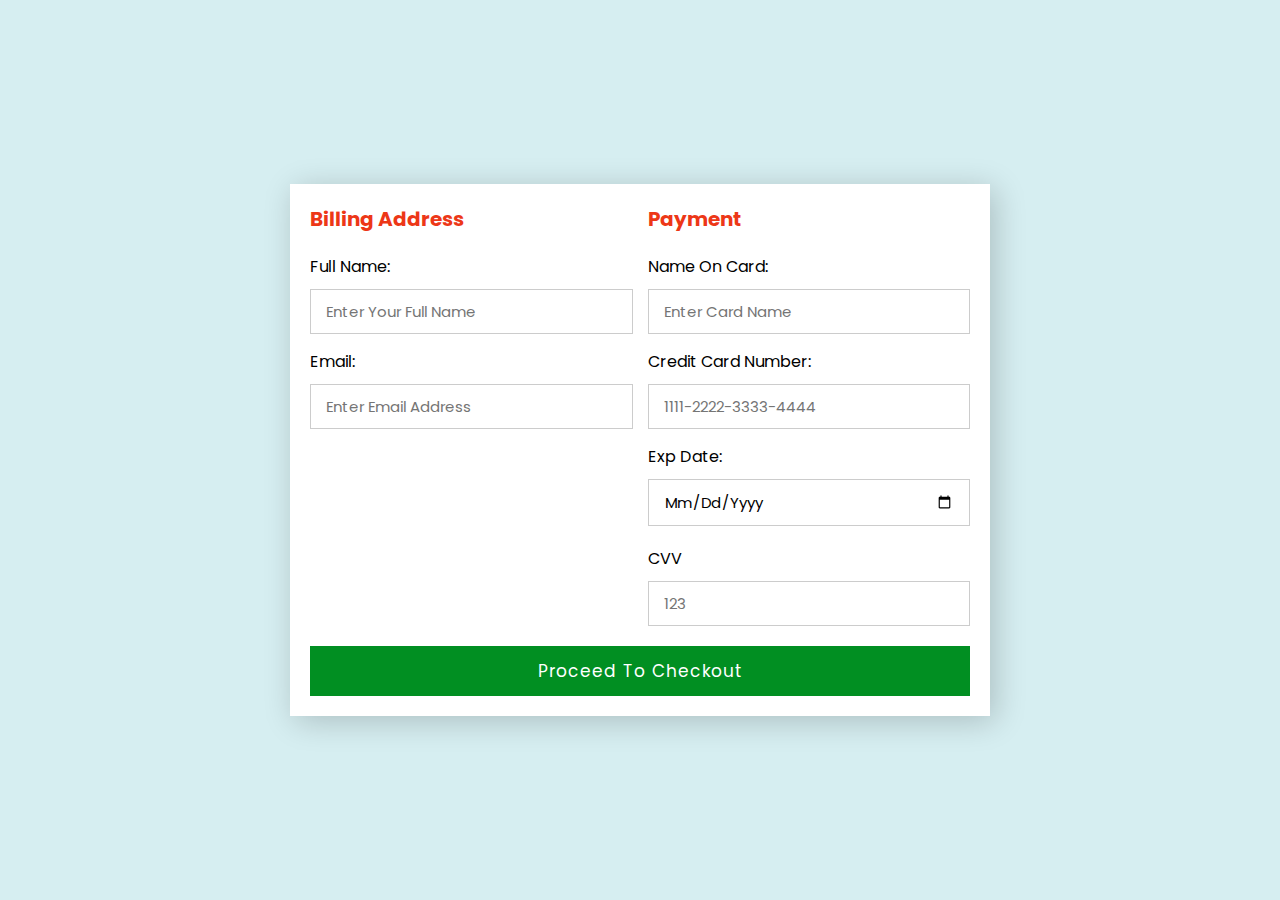
<file: full project/Payment/Home-Payment.html>
<!DOCTYPE html> 
<html lang="en"> 
<head> 
    <meta charset="UTF-8"> 
    <meta name="viewport" content="width=device-width, initial-scale=1.0"> 
    <title>Online Payment-Page</title> 
    <link rel="stylesheet" href="Payment.css"> 
</head> 
<body> 
    <div class="container"> 
        <form action="#"> 
            <div class="row"> 
                <div class="col"> 

                    <h3 class="title"> 
						Billing Address 
					</h3> 


                    <div class="inputBox"> 
                        <label for="name"> 
                            Full Name: 
                        </label> 
                        <input type="text" id="name" placeholder="Enter your full name" required> 
                    </div> 
                    <div class="inputBox"> 
                        <label for="email"> 
                            Email: 
                        </label> 
                        <input type="text" id="email" placeholder="Enter email address" required> 
                    </div> 
                </div> 
                <div class="col"> 

                    <h3 class="title">Payment</h3> 

                    <div class="inputBox"> 
                        <label for="cardName"> 
                            Name On Card: 
                        </label> 
                        <input type="text" id="cardName" placeholder="Enter card name" required> 
                    </div> 
                    <div class="inputBox"> 
                        <label for="cardNum"> 
                            Credit Card Number: 
                        </label> 
                        <input type="text" id="cardNum" placeholder="1111-2222-3333-4444" maxlength="19" required> 
                    </div> 
                    <div class="inputBox"> 
                        <label for="expDate">Exp Date:</label> 
                        <input type="date" id="expDate" required> 
                    </div> 
                    <div class="flex"> 
                        <div class="inputBox"> 
                            <label for="cvv">CVV</label> 
                            <input type="number" id="cvv" placeholder="123" required> 
                        </div> 
                    </div> 
                </div> 
            </div> 
            <input type="submit" value="Proceed to Checkout" class="submit_btn"> 
        </form> 
    </div> 
    <script type="text/javascript" src="index.js"></script> 
</body> 
</html>
</file>
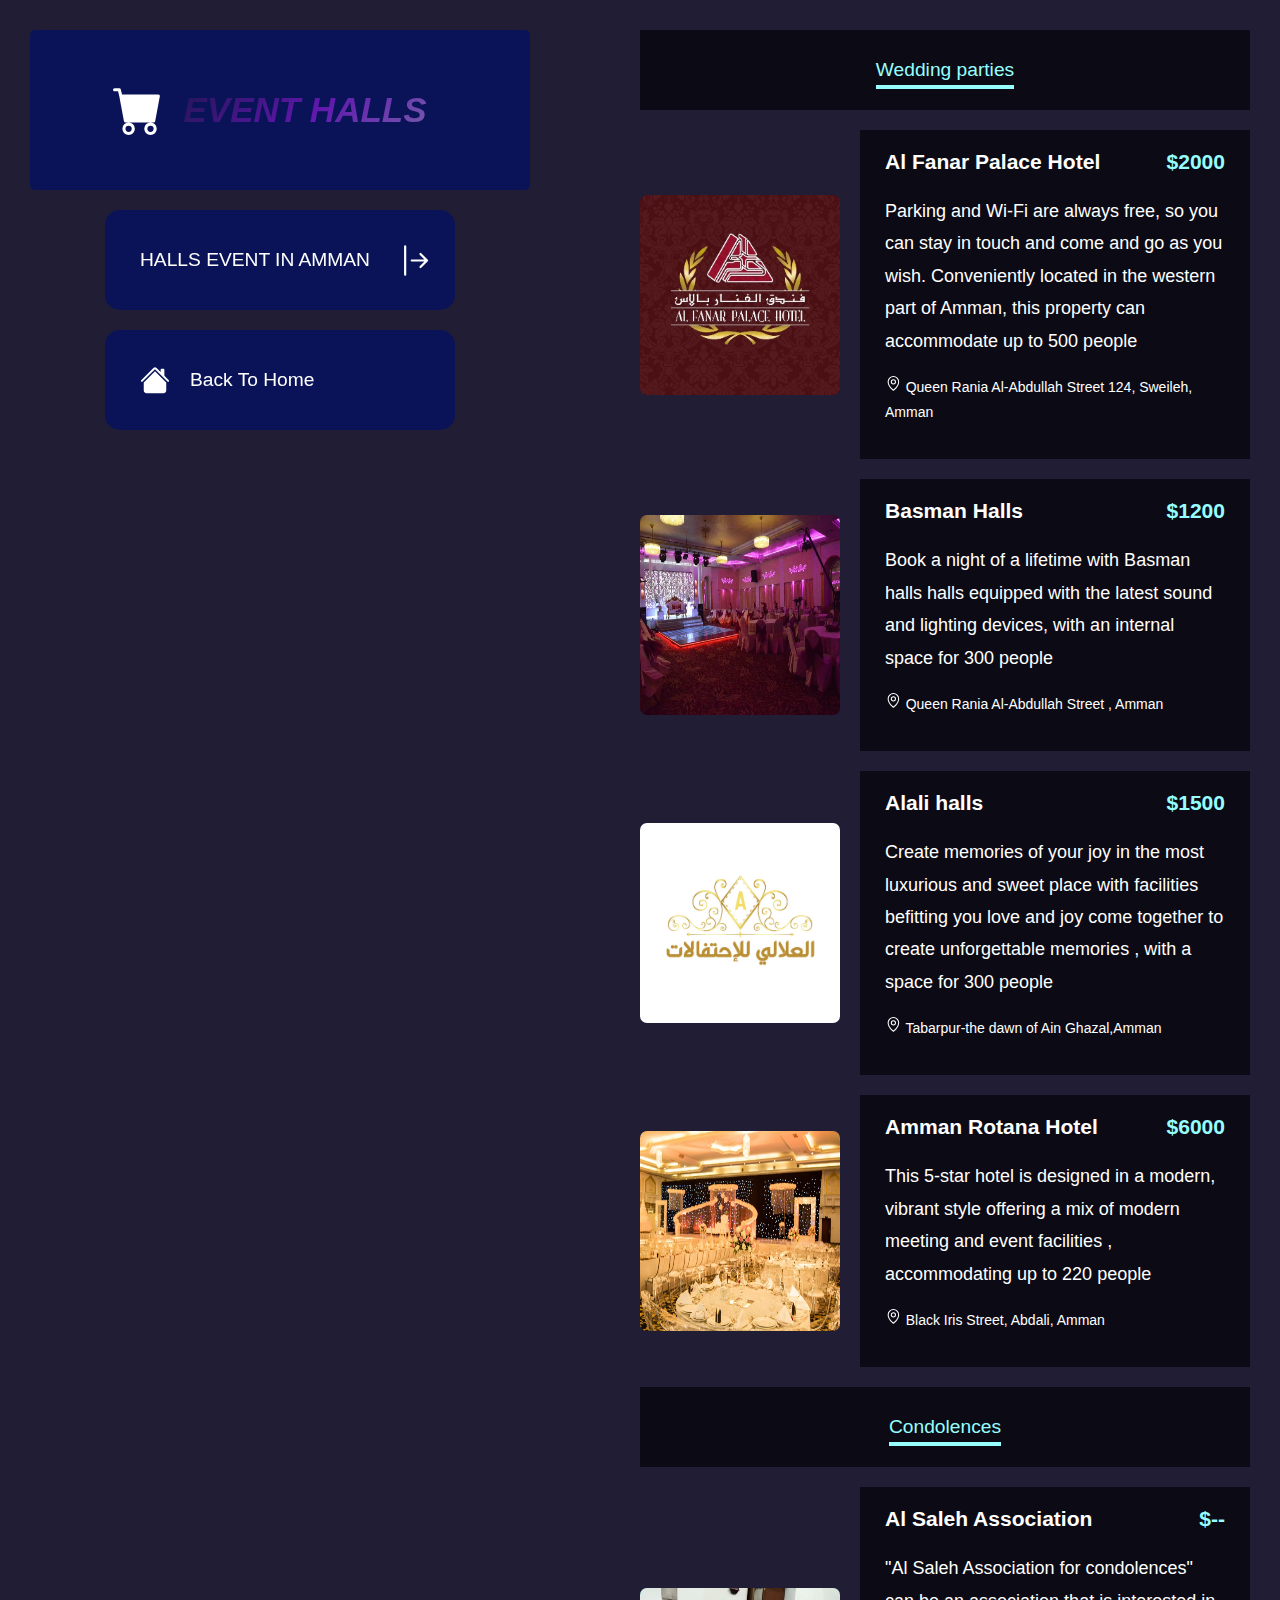
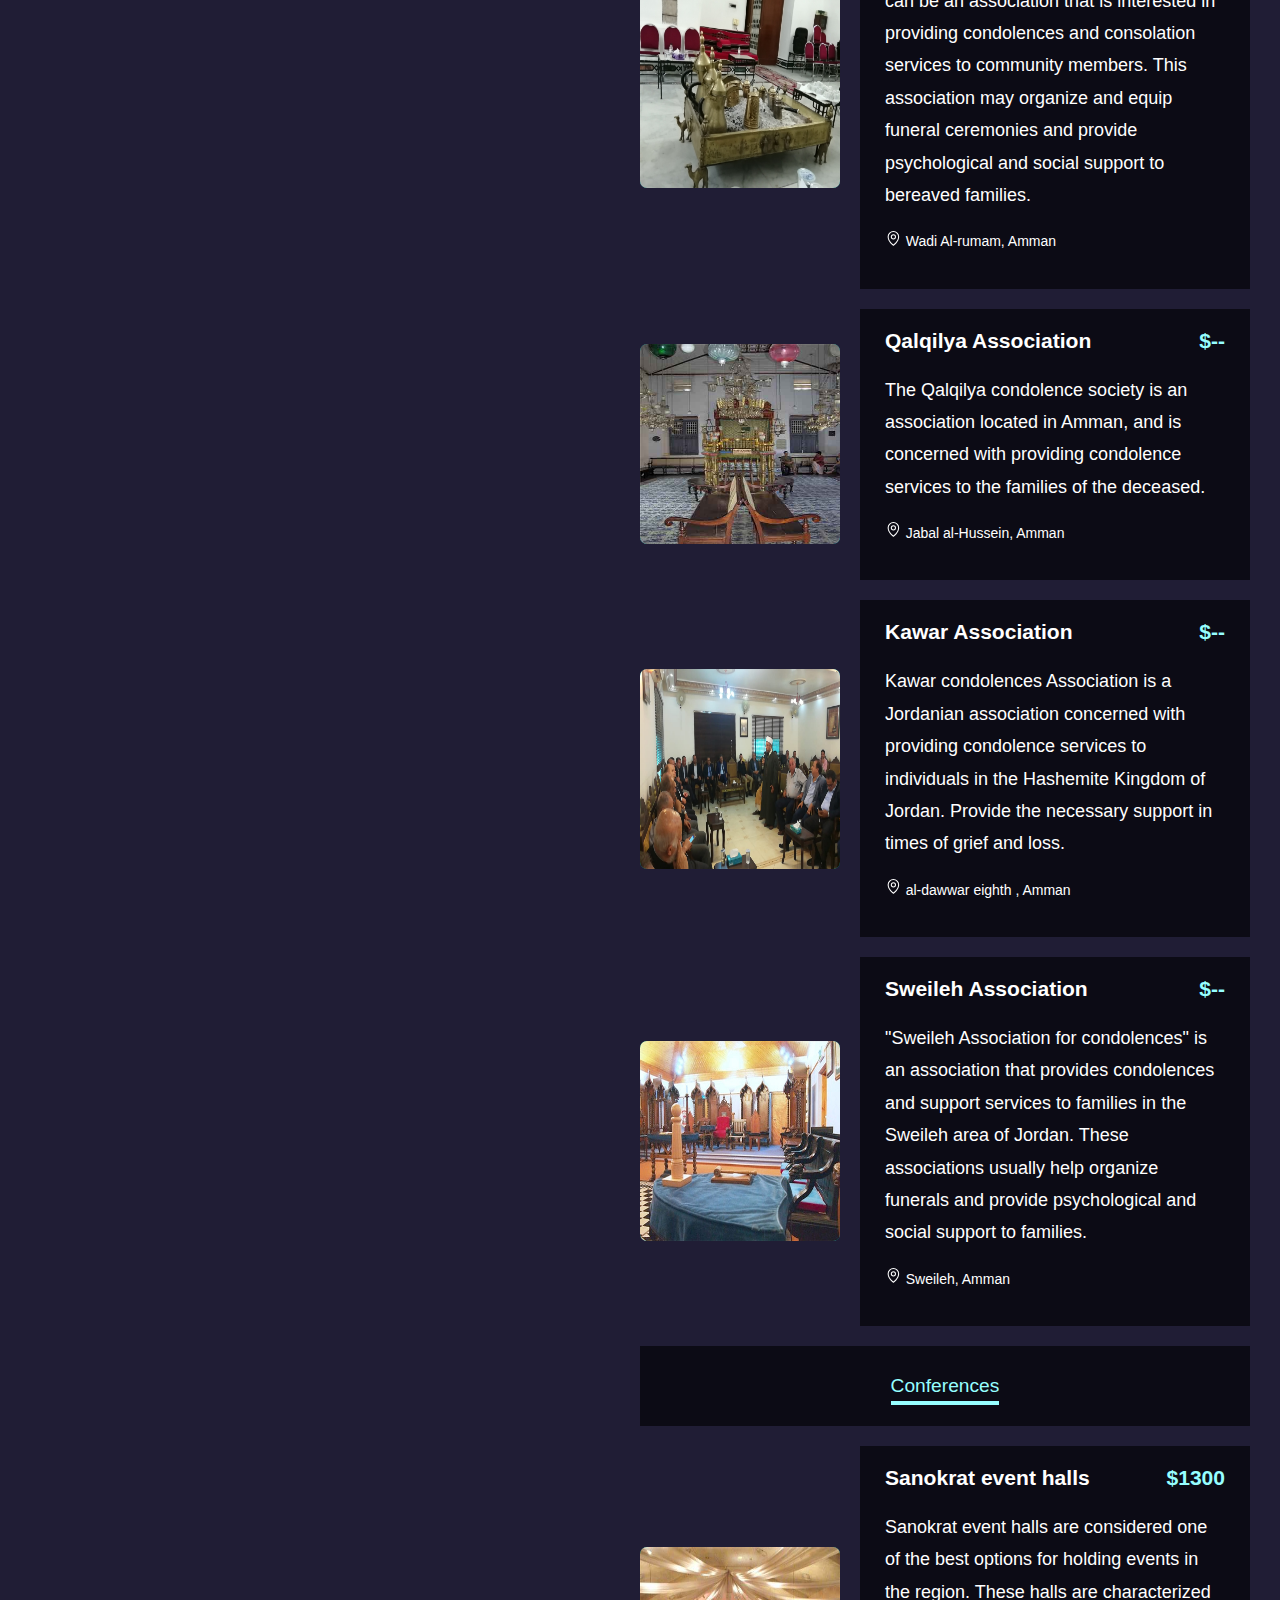
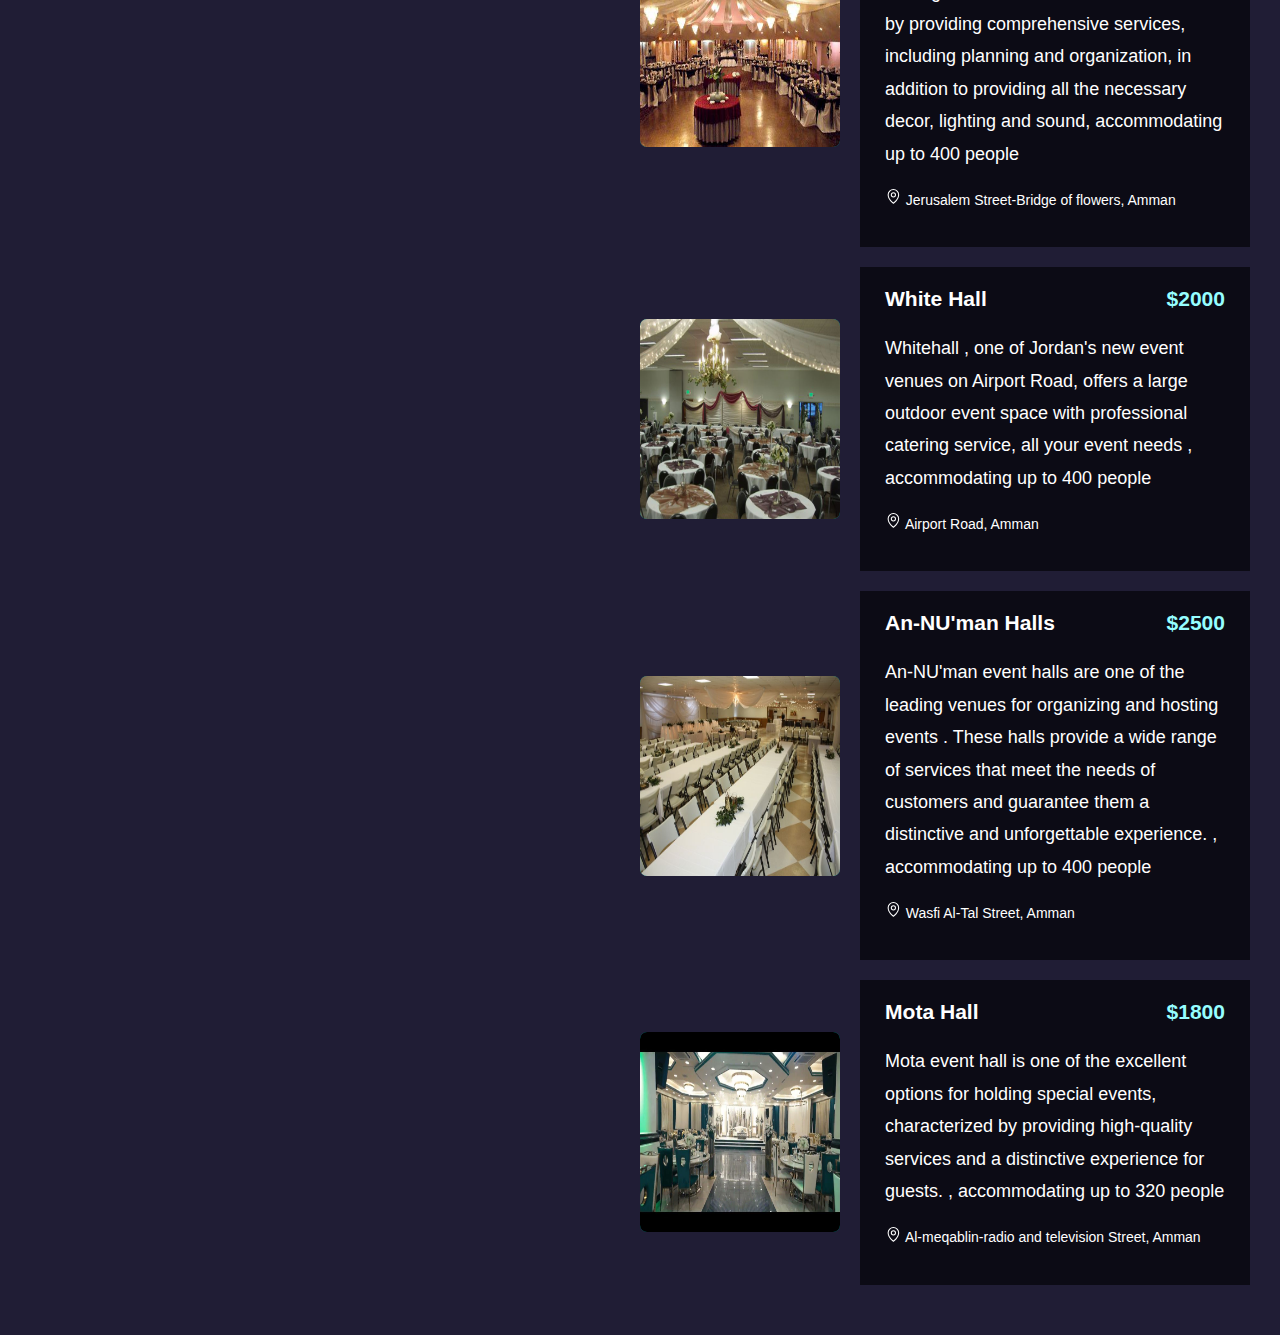
<file: full project/qusay2 booking/hall-home.html>
<!DOCTYPE html>
<html lang="en">
<head>
    <meta charset="UTF-8">
    <meta name="viewport" content="width=device-width, initial-scale=1.0">
    <title>    HALLS    </title>
        <link rel="stylesheet" href="css/tooplate-wave-cafe.css">
</head>
<body>
  <div class="tm-container">
    <div class="tm-row">
      <!-- Site Header -->
      <div class="tm-left">
        <div class="tm-left-inner">
          <div class="tm-site-header">
            <svg xmlns="http://www.w3.org/2000/svg" width="50" height="50" fill="currentColor" class=" " viewBox="0 0 16 16" style="margin-left: -20px;">
              <path d="M0 1.5A.5.5 0 0 1 .5 1H2a.5.5 0 0 1 .485.379L2.89 3H14.5a.5.5 0 0 1 .491.592l-1.5 8A.5.5 0 0 1 13 12H4a.5.5 0 0 1-.491-.408L2.01 3.607 1.61 2H.5a.5.5 0 0 1-.5-.5M5 12a2 2 0 1 0 0 4 2 2 0 0 0 0-4m7 0a2 2 0 1 0 0 4 2 2 0 0 0 0-4m-7 1a1 1 0 1 1 0 2 1 1 0 0 1 0-2m7 0a1 1 0 1 1 0 2 1 1 0 0 1 0-2"/>
            </svg>
            <h1 class="tm-site-name animate-charcter " style="margin-left: 20px;">EVENT HALLS</h1>
          </div>
          <nav class="tm-site-nav">
            <ul class="tm-site-nav-ul">
              <li class="tm-page-nav-item">
                <a href="#drink" class="tm-page-link active">
                  <span style="margin-left: 35px;"> HALLS EVENT IN AMMAN</span>

                  <svg xmlns="http://www.w3.org/2000/svg" width="50" height="35" fill="currentColor" class="bi bi-arrow-bar-right" viewBox="0 0 16 16" style="margin-left: 20px;">
                    <path fill-rule="evenodd" d="M6 8a.5.5 0 0 0 .5.5h5.793l-2.147 2.146a.5.5 0 0 0 .708.708l3-3a.5.5 0 0 0 0-.708l-3-3a.5.5 0 0 0-.708.708L12.293 7.5H6.5A.5.5 0 0 0 6 8m-2.5 7a.5.5 0 0 1-.5-.5v-13a.5.5 0 0 1 1 0v13a.5.5 0 0 1-.5.5"/>
                  </svg>
                </a>
              </li>
            </ul>
              <ul class="tm-site-nav-ul">

              <li class="tm-page-nav-item">
                
                <a class="tm-page-link " href="\home11\index.html" target="_blank" >
                  
                  <svg xmlns="http://www.w3.org/2000/svg" width="30" height="30" fill="currentColor" class="bi bi-house-fill" viewBox="0 0 16 16" style="margin-left: 35px;">
                    <path d="M8.707 1.5a1 1 0 0 0-1.414 0L.646 8.146a.5.5 0 0 0 .708.708L8 2.207l6.646 6.647a.5.5 0 0 0 .708-.708L13 5.793V2.5a.5.5 0 0 0-.5-.5h-1a.5.5 0 0 0-.5.5v1.293z"/>
                    <path d="m8 3.293 6 6V13.5a1.5 1.5 0 0 1-1.5 1.5h-9A1.5 1.5 0 0 1 2 13.5V9.293z"/>
                  </svg>
                  
                  <span style="margin-left: 20px;"> Back To Home</span>
                </a>
              </li>


            </ul>
          </nav>
        </div>        
      </div>
      <div class="tm-right">
        <main class="tm-main">
          <div id="drink" class="tm-page-content">
            <!-- Drink Menu Page -->
        



            <nav class="tm-black-bg tm-drinks-nav">
              <ul>
                <li>
                  <a  class="tm-tab-link active" data-id="cold">Wedding parties</a>
                </li>
                
              </ul>
            </nav>




            <div id="cold" class="tm-tab-content" style="margin-bottom: 20px;">
              <div class="tm-list">
                <div class="tm-list-item">
      <img src="img/310153454_584502363476119_3424425175366625777_n.jpg" alt="Image" class="tm-list-item-img">
      <a href="full project/qusay3333/Booking.html">
        <div class="tm-black-bg tm-list-item-text">
          <h3 class="tm-list-item-name">Al Fanar Palace Hotel <span class="tm-list-item-price">$2000</span></h3>
          <p class="tm-list-item-description">Parking and Wi-Fi are always free, so you can stay in touch and come and go as you wish. Conveniently located in the western part of Amman, this property can accommodate up to 500 people</p>
          <p class="tm-list-item-description" style="font-size: 14px;">
            <svg xmlns="http://www.w3.org/2000/svg" width="1.2em" height="1.2em" fill="currentColor" viewBox="0 0 256 256" class="size-6 text-gray-700">
              <path d="M128,64a40,40,0,1,0,40,40A40,40,0,0,0,128,64Zm0,64a24,24,0,1,1,24-24A24,24,0,0,1,128,128Zm0-112a88.1,88.1,0,0,0-88,88c0,31.4,14.51,64.68,42,96.25a254.19,254.19,0,0,0,41.45,38.3,8,8,0,0,0,9.18,0A254.19,254.19,0,0,0,174,200.25c27.45-31.57,42-64.85,42-96.25A88.1,88.1,0,0,0,128,16Zm0,206c-16.53-13-72-60.75-72-118a72,72,0,0,1,144,0C200,161.23,144.53,209,128,222Z"></path>
            </svg>
            Queen Rania Al-Abdullah Street 124, Sweileh, Amman
          </p>
        </div>
      </a>
    </div>
                <a href="full project/qusay3333/Booking.html">
                <div class="tm-list-item">          
                  <img src="img/327296879_1346912732762755_7558961727852237789_n.jpg" alt="Image" class="tm-list-item-img">
                  <div class="tm-black-bg tm-list-item-text">
                    <h3 class="tm-list-item-name">Basman Halls <span class="tm-list-item-price">$1200</span></h3>
                    <p class="tm-list-item-description">Book a night of a lifetime with Basman halls halls equipped with the latest sound and lighting devices, 
                      with an internal space for 300 people
                      <p class="tm-list-item-description" style="font-size: 14px;">
                        <svg xmlns="http://www.w3.org/2000/svg" width="1.2em" height="1.2em" fill="currentColor" viewBox="0 0 256 256" class="size-6 text-gray-700"><path d="M128,64a40,40,0,1,0,40,40A40,40,0,0,0,128,64Zm0,64a24,24,0,1,1,24-24A24,24,0,0,1,128,128Zm0-112a88.1,88.1,0,0,0-88,88c0,31.4,14.51,64.68,42,96.25a254.19,254.19,0,0,0,41.45,38.3,8,8,0,0,0,9.18,0A254.19,254.19,0,0,0,174,200.25c27.45-31.57,42-64.85,42-96.25A88.1,88.1,0,0,0,128,16Zm0,206c-16.53-13-72-60.75-72-118a72,72,0,0,1,144,0C200,161.23,144.53,209,128,222Z"></path></svg>

                        Queen Rania Al-Abdullah Street , Amman</p>
                  </div>
                </div>
              </a>
                <a href="full project/qusay3333/Booking.html">
                <div class="tm-list-item">          
                  <img src="img/310285902_625998295621934_7602625348034623906_n.jfif" alt="Image" class="tm-list-item-img">
                  <div class="tm-black-bg tm-list-item-text">
                    <h3 class="tm-list-item-name">Alali halls <span class="tm-list-item-price">$1500</span></h3>
                    <p class="tm-list-item-description">Create memories of your joy in the most luxurious and sweet place with facilities befitting you love and joy come together
                         to create unforgettable memories , with a space for 300 people</p>
                      <p class="tm-list-item-description" style="font-size: 14px;">
                        <svg xmlns="http://www.w3.org/2000/svg" width="1.2em" height="1.2em" fill="currentColor" viewBox="0 0 256 256" class="size-6 text-gray-700"><path d="M128,64a40,40,0,1,0,40,40A40,40,0,0,0,128,64Zm0,64a24,24,0,1,1,24-24A24,24,0,0,1,128,128Zm0-112a88.1,88.1,0,0,0-88,88c0,31.4,14.51,64.68,42,96.25a254.19,254.19,0,0,0,41.45,38.3,8,8,0,0,0,9.18,0A254.19,254.19,0,0,0,174,200.25c27.45-31.57,42-64.85,42-96.25A88.1,88.1,0,0,0,128,16Zm0,206c-16.53-13-72-60.75-72-118a72,72,0,0,1,144,0C200,161.23,144.53,209,128,222Z"></path></svg>

                        Tabarpur-the dawn of Ain Ghazal,Amman</p>
                  </div>
                </div>
                </a>
                <a href="full project/qusay3333/Booking.html">
                <div class="tm-list-item">          
                  <img src="img/R.jfif" alt="Image" class="tm-list-item-img">
                  <div class="tm-black-bg tm-list-item-text">
                    <h3 class="tm-list-item-name">Amman Rotana Hotel <span class="tm-list-item-price">$6000</span></h3>
                    <p class="tm-list-item-description">This 5-star hotel is designed in a modern, vibrant style offering a mix of 
                      modern meeting and event facilities , accommodating up to 220 people</p>
                      <p class="tm-list-item-description" style="font-size: 14px;">
                        <svg xmlns="http://www.w3.org/2000/svg" width="1.2em" height="1.2em" fill="currentColor" viewBox="0 0 256 256" class="size-6 text-gray-700"><path d="M128,64a40,40,0,1,0,40,40A40,40,0,0,0,128,64Zm0,64a24,24,0,1,1,24-24A24,24,0,0,1,128,128Zm0-112a88.1,88.1,0,0,0-88,88c0,31.4,14.51,64.68,42,96.25a254.19,254.19,0,0,0,41.45,38.3,8,8,0,0,0,9.18,0A254.19,254.19,0,0,0,174,200.25c27.45-31.57,42-64.85,42-96.25A88.1,88.1,0,0,0,128,16Zm0,206c-16.53-13-72-60.75-72-118a72,72,0,0,1,144,0C200,161.23,144.53,209,128,222Z"></path></svg>

                        Black Iris Street, Abdali, Amman</p>
                  </div>
                </div>
                </a>
                                       
              </div>
            </div> 

            <nav class="tm-black-bg tm-drinks-nav">
              <ul>
                <li>
                  <a class="tm-tab-link active" data-id="cold"  style="margin-top: 20px;">Condolences</a>
                </li>
                
              </ul>
            </nav>

            <div id="hot" class="tm-tab-content"  style="margin-bottom: 20px;">
              <div class="tm-list">
              
                <a href="\qusay3333\Booking.html">
                <div class="tm-list-item">          
                  <img src="img/jjjjj.jpg" alt="Image" class="tm-list-item-img">
                  <div class="tm-black-bg tm-list-item-text">
                    <h3 class="tm-list-item-name">Al Saleh Association<span class="tm-list-item-price">$--</span></h3>
                    <p class="tm-list-item-description">"Al Saleh Association for condolences" can be an association that is interested in providing condolences 
                      and consolation services to community members. This association may organize and equip funeral ceremonies and provide psychological and social support to bereaved families.</p>              
                      <p class="tm-list-item-description" style="font-size: 14px;">
                        <svg xmlns="http://www.w3.org/2000/svg" width="1.2em" height="1.2em" fill="currentColor" viewBox="0 0 256 256" class="size-6 text-gray-700"><path d="M128,64a40,40,0,1,0,40,40A40,40,0,0,0,128,64Zm0,64a24,24,0,1,1,24-24A24,24,0,0,1,128,128Zm0-112a88.1,88.1,0,0,0-88,88c0,31.4,14.51,64.68,42,96.25a254.19,254.19,0,0,0,41.45,38.3,8,8,0,0,0,9.18,0A254.19,254.19,0,0,0,174,200.25c27.45-31.57,42-64.85,42-96.25A88.1,88.1,0,0,0,128,16Zm0,206c-16.53-13-72-60.75-72-118a72,72,0,0,1,144,0C200,161.23,144.53,209,128,222Z"></path></svg>

                        Wadi Al-rumam, Amman</p>
                    </div>
                </div>
                </a>
                <a href="\qusay3333\Booking.html">
                <div class="tm-list-item">          
                  <img src="img/pppppp.jfif" alt="Image" class="tm-list-item-img">
                  <div class="tm-black-bg tm-list-item-text">
                    <h3 class="tm-list-item-name">Qalqilya Association<span class="tm-list-item-price">$--</span></h3>
                    <p class="tm-list-item-description">The Qalqilya condolence society is an association located in Amman, and is concerned 
                      with providing condolence services to the families of the deceased.</p>                    
                    <p class="tm-list-item-description" style="font-size: 14px;">
                      <svg xmlns="http://www.w3.org/2000/svg" width="1.2em" height="1.2em" fill="currentColor" viewBox="0 0 256 256" class="size-6 text-gray-700"><path d="M128,64a40,40,0,1,0,40,40A40,40,0,0,0,128,64Zm0,64a24,24,0,1,1,24-24A24,24,0,0,1,128,128Zm0-112a88.1,88.1,0,0,0-88,88c0,31.4,14.51,64.68,42,96.25a254.19,254.19,0,0,0,41.45,38.3,8,8,0,0,0,9.18,0A254.19,254.19,0,0,0,174,200.25c27.45-31.57,42-64.85,42-96.25A88.1,88.1,0,0,0,128,16Zm0,206c-16.53-13-72-60.75-72-118a72,72,0,0,1,144,0C200,161.23,144.53,209,128,222Z"></path></svg>

                      Jabal al-Hussein, Amman</p>
                  </div>
                
                </div>
                </a>
                <a href="\qusay3333\Booking.html">
                <div class="tm-list-item">          
                  <img src="img/tttttt.png" alt="Image" class="tm-list-item-img">
                  <div class="tm-black-bg tm-list-item-text">
                    <h3 class="tm-list-item-name">Kawar  Association<span class="tm-list-item-price">$--</span></h3>
                    <p class="tm-list-item-description">Kawar condolences Association is a Jordanian association concerned with providing condolence services to 
                      individuals in the Hashemite Kingdom of Jordan. Provide the necessary support in times of grief and loss.</p>              
                    <p class="tm-list-item-description" style="font-size: 14px;">
                      <svg xmlns="http://www.w3.org/2000/svg" width="1.2em" height="1.2em" fill="currentColor" viewBox="0 0 256 256" class="size-6 text-gray-700"><path d="M128,64a40,40,0,1,0,40,40A40,40,0,0,0,128,64Zm0,64a24,24,0,1,1,24-24A24,24,0,0,1,128,128Zm0-112a88.1,88.1,0,0,0-88,88c0,31.4,14.51,64.68,42,96.25a254.19,254.19,0,0,0,41.45,38.3,8,8,0,0,0,9.18,0A254.19,254.19,0,0,0,174,200.25c27.45-31.57,42-64.85,42-96.25A88.1,88.1,0,0,0,128,16Zm0,206c-16.53-13-72-60.75-72-118a72,72,0,0,1,144,0C200,161.23,144.53,209,128,222Z"></path></svg>

                      al-dawwar eighth  , Amman</p>
                  </div>
                </div>
                </a>
                <a href="\qusay3333\Booking.html">
                <div class="tm-list-item">          
                  <img src="img/uuuuu.jpg" alt="Image" class="tm-list-item-img">
                  <div class="tm-black-bg tm-list-item-text">
                    <h3 class="tm-list-item-name">Sweileh Association<span class="tm-list-item-price">$--</span></h3>
                    <p class="tm-list-item-description">"Sweileh Association for condolences" is an association that provides condolences and support services 
                      to families in the Sweileh area of Jordan. These associations usually help organize funerals and provide psychological and social support to families.</p>              
                    <p class="tm-list-item-description" style="font-size: 14px;">
                      <svg xmlns="http://www.w3.org/2000/svg" width="1.2em" height="1.2em" fill="currentColor" viewBox="0 0 256 256" class="size-6 text-gray-700"><path d="M128,64a40,40,0,1,0,40,40A40,40,0,0,0,128,64Zm0,64a24,24,0,1,1,24-24A24,24,0,0,1,128,128Zm0-112a88.1,88.1,0,0,0-88,88c0,31.4,14.51,64.68,42,96.25a254.19,254.19,0,0,0,41.45,38.3,8,8,0,0,0,9.18,0A254.19,254.19,0,0,0,174,200.25c27.45-31.57,42-64.85,42-96.25A88.1,88.1,0,0,0,128,16Zm0,206c-16.53-13-72-60.75-72-118a72,72,0,0,1,144,0C200,161.23,144.53,209,128,222Z"></path></svg>

                      Sweileh, Amman</p>
                  </div>
                </div>
                </a>
                         
              </div>
            </div>


            <nav class="tm-black-bg tm-drinks-nav">
              <ul>
                <li>
                  <a  class="tm-tab-link active" data-id="cold" style="margin-top: 10px;">Conferences</a>
                </li>
                
              </ul>
            </nav>

            <div id="juice" class="tm-tab-content"  style="margin-bottom: 20px;">
              <div class="tm-list">
                <a href="\qusay3333\Booking.html">
                <div class="tm-list-item">          
                  <img src="img/OIP.jfif" alt="Image" class="tm-list-item-img">
                  <div class="tm-black-bg tm-list-item-text">
                    <h3 class="tm-list-item-name">Sanokrat event halls <span class="tm-list-item-price">$1300</span></h3>
                    <p class="tm-list-item-description">Sanokrat event halls are considered one of the best options for holding events in the region.
                       These halls are characterized by providing comprehensive services, including planning and organization, in addition to providing all the necessary decor, lighting and sound, accommodating up to 400 people</p>
                      <p class="tm-list-item-description" style="font-size: 14px;">
                        <svg xmlns="http://www.w3.org/2000/svg" width="1.2em" height="1.2em" fill="currentColor" viewBox="0 0 256 256" class="size-6 text-gray-700"><path d="M128,64a40,40,0,1,0,40,40A40,40,0,0,0,128,64Zm0,64a24,24,0,1,1,24-24A24,24,0,0,1,128,128Zm0-112a88.1,88.1,0,0,0-88,88c0,31.4,14.51,64.68,42,96.25a254.19,254.19,0,0,0,41.45,38.3,8,8,0,0,0,9.18,0A254.19,254.19,0,0,0,174,200.25c27.45-31.57,42-64.85,42-96.25A88.1,88.1,0,0,0,128,16Zm0,206c-16.53-13-72-60.75-72-118a72,72,0,0,1,144,0C200,161.23,144.53,209,128,222Z"></path></svg>

                        Jerusalem Street-Bridge of flowers, Amman</p>
                  </div>
                </div>
                </a>
                <a href="\qusay3333\Booking.html">

                <div class="tm-list-item">          
                  <img src="img/www.jfif" alt="Image" class="tm-list-item-img">
                  <div class="tm-black-bg tm-list-item-text">
                    <h3 class="tm-list-item-name">White Hall <span class="tm-list-item-price">$2000</span></h3>
                    <p class="tm-list-item-description">Whitehall , one of Jordan's new event venues on Airport Road, offers a large outdoor event 
                      space with professional catering service, all your event needs , accommodating up to 400 people</p>
                      <p class="tm-list-item-description" style="font-size: 14px;">
                        <svg xmlns="http://www.w3.org/2000/svg" width="1.2em" height="1.2em" fill="currentColor" viewBox="0 0 256 256" class="size-6 text-gray-700"><path d="M128,64a40,40,0,1,0,40,40A40,40,0,0,0,128,64Zm0,64a24,24,0,1,1,24-24A24,24,0,0,1,128,128Zm0-112a88.1,88.1,0,0,0-88,88c0,31.4,14.51,64.68,42,96.25a254.19,254.19,0,0,0,41.45,38.3,8,8,0,0,0,9.18,0A254.19,254.19,0,0,0,174,200.25c27.45-31.57,42-64.85,42-96.25A88.1,88.1,0,0,0,128,16Zm0,206c-16.53-13-72-60.75-72-118a72,72,0,0,1,144,0C200,161.23,144.53,209,128,222Z"></path></svg>

                        Airport Road, Amman</p>
                  </div>
                </div>
                </a>


                <a href="\qusay3333\Booking.html">
                <div class="tm-list-item">          
                  <img src="img/nnnn.jpg" alt="Image" class="tm-list-item-img">
                  <div class="tm-black-bg tm-list-item-text">
                    <h3 class="tm-list-item-name">An-NU'man Halls<span class="tm-list-item-price">$2500</span></h3>
                    <p class="tm-list-item-description">An-NU'man event halls are one of the leading venues for organizing and hosting events . These halls provide a
                       wide range of services that meet the needs of customers and guarantee them a distinctive and unforgettable experience. , accommodating up to 400 people</p>
                      <p class="tm-list-item-description" style="font-size: 14px;">
                        <svg xmlns="http://www.w3.org/2000/svg" width="1.2em" height="1.2em" fill="currentColor" viewBox="0 0 256 256" class="size-6 text-gray-700"><path d="M128,64a40,40,0,1,0,40,40A40,40,0,0,0,128,64Zm0,64a24,24,0,1,1,24-24A24,24,0,0,1,128,128Zm0-112a88.1,88.1,0,0,0-88,88c0,31.4,14.51,64.68,42,96.25a254.19,254.19,0,0,0,41.45,38.3,8,8,0,0,0,9.18,0A254.19,254.19,0,0,0,174,200.25c27.45-31.57,42-64.85,42-96.25A88.1,88.1,0,0,0,128,16Zm0,206c-16.53-13-72-60.75-72-118a72,72,0,0,1,144,0C200,161.23,144.53,209,128,222Z"></path></svg>

                        Wasfi Al-Tal Street, Amman</p>
                  </div>
                </div>
                </a>
                <a href="\qusay3333\Booking.html">
                <div class="tm-list-item">          
                  <img src="img/mmmm.jpg" alt="Image" class="tm-list-item-img">
                  <div class="tm-black-bg tm-list-item-text">
                    <h3 class="tm-list-item-name">Mota Hall <span class="tm-list-item-price">$1800</span></h3>
                    <p class="tm-list-item-description">Mota event hall is one of the excellent options for holding special events, characterized by 
                      providing high-quality services and a distinctive experience for guests. , accommodating up to 320 people</p>
                      <p class="tm-list-item-description" style="font-size: 14px;">
                        <svg xmlns="http://www.w3.org/2000/svg" width="1.2em" height="1.2em" fill="currentColor" viewBox="0 0 256 256" class="size-6 text-gray-700"><path d="M128,64a40,40,0,1,0,40,40A40,40,0,0,0,128,64Zm0,64a24,24,0,1,1,24-24A24,24,0,0,1,128,128Zm0-112a88.1,88.1,0,0,0-88,88c0,31.4,14.51,64.68,42,96.25a254.19,254.19,0,0,0,41.45,38.3,8,8,0,0,0,9.18,0A254.19,254.19,0,0,0,174,200.25c27.45-31.57,42-64.85,42-96.25A88.1,88.1,0,0,0,128,16Zm0,206c-16.53-13-72-60.75-72-118a72,72,0,0,1,144,0C200,161.23,144.53,209,128,222Z"></path></svg>

                        Al-meqablin-radio and television Street, Amman</p>
                  </div>
                </div>   
                </a>          
              </div>
            </div>
            <!-- end Drink Menu Page -->
          </div>

        </main>
      </div>    
    </div>
 
  </div>
    
  <!-- Background video 

<script src="js/jquery-3.4.1.min.js"></script>   
    <script src="book.js"></script>    


-->
  

 
</body>
</html>
</file>
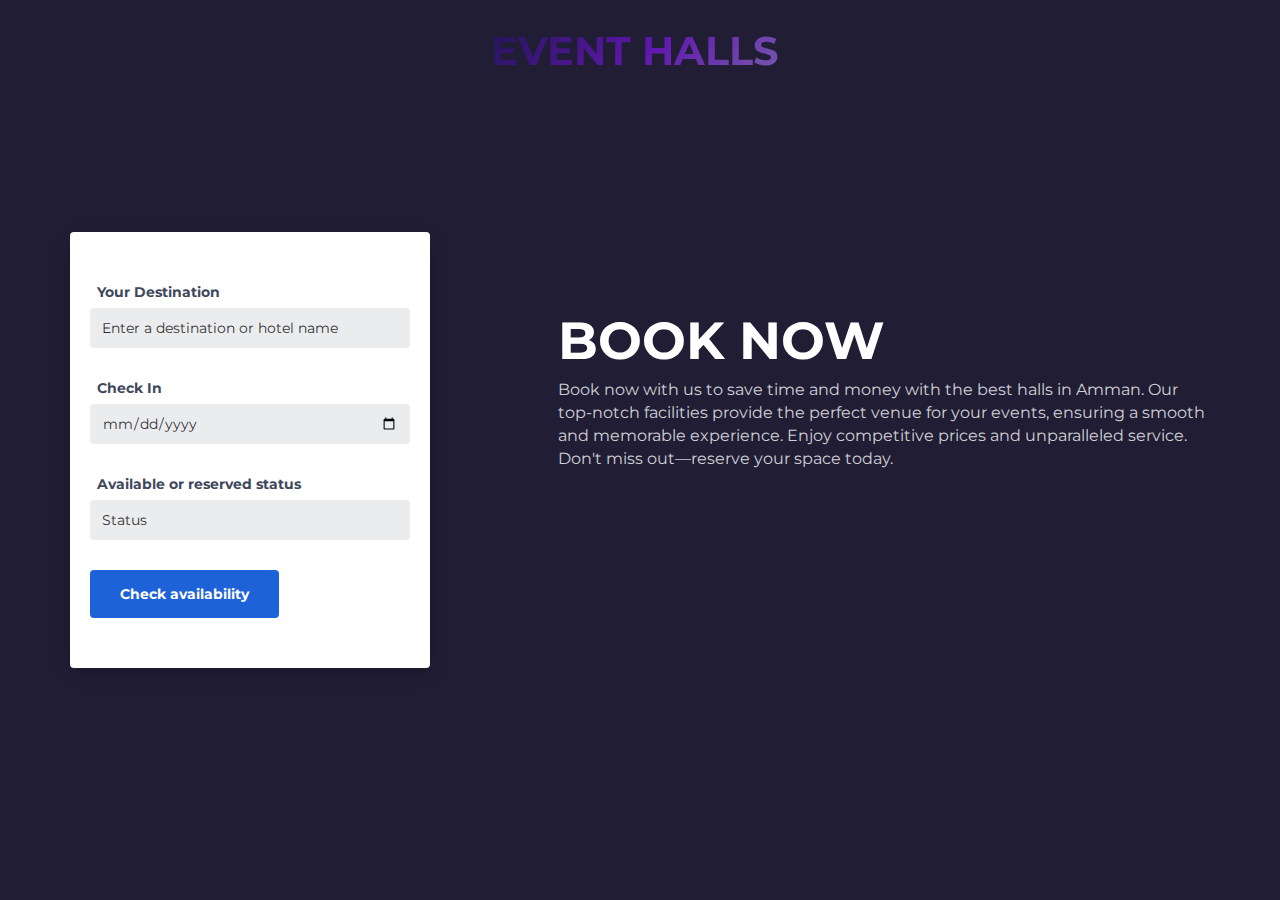
<file: full project/qusay3333/Booking.html>
<!DOCTYPE html>
<html lang="en">

<head>
	<meta charset="utf-8">
	<meta http-equiv="X-UA-Compatible" content="IE=edge">
	<meta name="viewport" content="width=device-width, initial-scale=1">

	<title>Booking </title>

	<!-- Google font -->
	<link href="https://fonts.googleapis.com/css?family=Montserrat:400,700" rel="stylesheet">

	<!-- Bootstrap -->
	<link type="text/css" rel="stylesheet" href="css/bootstrap.min.css" />

	<!-- Custom stylesheet -->
	<link type="text/css" rel="stylesheet" href="css/style.css" />

</head>

<body>
	<div id="booking" class="section">
		<div class="container" style="margin-left: -15px;">
			<header class="header_section">
				<div class="container-fluid" style="position: fixed;float: right;">
					<nav class="navbar navbar-expand-lg custom_nav-container" style="margin-top: -15px;border-radius: 10px;">
						<a class="navbar-brand" href="index.html">
							<div class="container">
								<div class="row">
									<div class="col-md-12 text-center">
										<h2 class="animate-charcter">Event Halls</h2>
									</div>
								</div>
							</div>
						</a>
					</nav>
				</div>
			</header>
		</div>
		<div class="section-center">
			<div class="container">
				<div class="row">
					<div class="col-md-7 col-md-push-5">
						<div class="booking-cta">
							<h1>BOOK NOW</h1>
							<p>Book now with us to save time and money with the best halls in Amman. Our top-notch 
								facilities provide the perfect venue for your events, ensuring a smooth and memorable 
								experience. Enjoy competitive prices and unparalleled service. Don't miss out—reserve your space today.
							</p>
						</div>
					</div>
					<div class="col-md-4 col-md-pull-7">
						<div class="booking-form">
							<form>
								<div class="form-group">
									<span class="form-label">Your Destination</span>
									<input class="form-control" type="text" placeholder="Enter a destination or hotel name">
								</div>
								<div class="form-group">
									<span class="form-label">Check In</span>
									<input id="check-in" class="form-control" type="date" required>
								</div>
								<div class="form-group">
									<span class="form-label">Available or reserved status</span>
									<input id="status" class="form-control" type="text" placeholder="Status" readonly>
								</div>
								<button type="button" class="submit-btn" onclick="checkAvailability()">Check availability</button>
							</form>
						</div>
					</div>
				</div>
			</div>
		</div>
	</div>

	<script>
		// List of reserved dates (in YYYY-MM-DD format)
		const reservedDates = ["2024-07-01", "2024-07-15", "2024-08-05"];

		// Check availability function
		function checkAvailability() {
			const checkInDate = document.getElementById('check-in').value;
			const statusField = document.getElementById('status');

			if (reservedDates.includes(checkInDate)) {
				statusField.value = 'Reserved';
				statusField.classList.remove('available');
				statusField.classList.add('booked');
			} else {
				statusField.value = 'Available';
				statusField.classList.remove('booked');
				statusField.classList.add('available');
				window.open('full project/qusay2 booking/hall-home.html', '_blank'); // Open payment page in a new tab
			}
		}
	</script>
</body>

</html>
</file>
<file: full project/Payment/Payment.css>
@import url('https://fonts.googleapis.com/css2?family=Poppins:wght@100;300;400;500;600&display=swap'); 

* { 
	margin: 0; 
	padding: 0; 
	box-sizing: border-box; 
	border: none; 
	outline: none; 
	font-family: 'Poppins', sans-serif; 
	text-transform: capitalize; 
	transition: all 0.2s linear; 
} 

.container { 
	display: flex; 
	justify-content: center; 
	align-items: center; 
	min-height: 100vh; 
	padding: 25px; 
	background: #d6eef1; 
} 

.container form { 
	width: 700px; 
	padding: 20px; 
	background: #fff; 
	box-shadow: 5px 5px 30px rgba(0, 0, 0, 0.2); 
} 

.container form .row { 
	display: flex; 
	flex-wrap: wrap; 
	gap: 15px; 
} 

.container form .row .col { 
	flex: 1 1 250px; 
} 

.col .title { 
	font-size: 20px; 
	color: rgb(237, 55, 23); 
	padding-bottom: 5px; 
} 

.col .inputBox { 
	margin: 15px 0; 
} 

.col .inputBox label { 
	margin-bottom: 10px; 
	display: block; 
} 

.col .inputBox input, 
.col .inputBox select { 
	width: 100%; 
	border: 1px solid #ccc; 
	padding: 10px 15px; 
	font-size: 15px; 
} 

.col .inputBox input:focus, 
.col .inputBox select:focus { 
	border: 1px solid #000; 
} 

.col .flex { 
	display: flex; 
	gap: 15px; 
} 

.col .flex .inputBox { 
	flex: 1 1; 
	margin-top: 5px; 
} 

.col .inputBox img { 
	height: 34px; 
	margin-top: 5px; 
	filter: drop-shadow(0 0 1px #000); 
} 

.container form .submit_btn { 
	width: 100%; 
	padding: 12px; 
	font-size: 17px; 
	background: rgb(1, 143, 34); 
	color: #fff; 
	margin-top: 5px; 
	cursor: pointer; 
	letter-spacing: 1px; 
} 

.container form .submit_btn:hover { 
	background: #3d17fb; 
} 

input::-webkit-inner-spin-button, 
input::-webkit-outer-spin-button { 
	display: none; 
}
</file>
<file: full project/qusay2 booking/css/tooplate-wave-cafe.css>
/*

Tooplate 2121 Wave Cafe

https://www.tooplate.com/view/2121-wave-cafe

*/

html { scroll-behavior: smooth; }

body {
    margin: 0;
    padding: 0;
    font-family: 'Open Sans', Arial, Helvetica, sans-serif;
    font-size: 18px;
    overflow-x: hidden;
    background-color: #201d35;
 
}

ul {
    padding: 0;
    margin: 0;
}

nav > ul > li { list-style: none; }

a { 
	color: #3CF;
    text-decoration: none;
    transition: all 0.3s ease; 
    
}
a:hover{
    opacity: 0.5;
}

p { 
    line-height: 1.8; 
    margin-top: 0;
}

h2 { margin-top: 0; }

#tm-video {
    position: fixed;
    right: 0;
    bottom: 0;    
    z-index: -1000;
}

.tm-video-wrapper { position: relative; }

#tm-video-control-button {
    cursor: pointer;
    position: fixed;
    bottom: 30px;
    right: 30px;
    z-index: 1000;
    background-color: rgba(0,0,0,0.5);
    color: white;    
    padding: 10px;
}

.tm-container { padding: 30px; }

.tm-row {
    display: flex;
    justify-content: space-between;
}

.tm-left,
.tm-right {
    width: 50%;
}

.tm-left-inner { position: fixed; }

.tm-site-header {
    background-color: rgba(8, 19, 92, 0.9);
    color: white;
    width: 100%;
    height: 160px; 
    display: flex;
    align-items: center;
    justify-content: center;   
    border-radius: 5px;
}

.tm-site-logo { margin-right: 30px; }

.tm-site-name {
    font-size: 2.2rem;
    font-style: italic;    
 
}

.tm-left-inner {
    max-width: 500px;
    width: 100%;
}

.tm-site-nav-ul {
    
    display: flex;
    flex-wrap: wrap;
    justify-content: space-between;
    
}

.tm-page-nav-item { 
    margin-top: 20px; 
    width: 350px;
    margin-left: 75px;
}

.tm-page-link {
    
    min-width: 240px;
    height: 100px;
    background-color: rgba(8, 19, 92, 0.9);
    color: white;
    display: flex;
    text-decoration: none;
    align-items: center;      
    font-size: 1.2rem;
    border-radius: 15px;
}

.tm-page-link:hover{
    background-color: rgba(8, 19, 92, 0.4);
    color: white;
    
}

.tm-page-link.active{
    background-color: rgba(8, 19, 92, 0.6.5);
    color: white;
} 

.tm-page-link-icon {
    margin-right: 25px;
    margin-left: 25px;
    font-size: 1.5rem;
}

.tm-black-bg {
    background-color: rgba(0,0,0,0.6);
    color: white;
}

.tm-drinks-nav > ul > li { display: inline-block; }

.tm-drinks-nav > ul > li > a {
    color: white;
    font-size: 1.2rem;
    padding-top: 15px;
    padding-bottom: 5px;
    border-bottom: 3px solid transparent;
}

.tm-drinks-nav { height: 80px; }
.tm-main { max-width: 660px; }

.tm-drinks-nav > ul {
    display: flex;
    align-items: center;
    justify-content: space-around;
    height: 100%;
}

.tm-drinks-nav > ul > li a.active,
.tm-drinks-nav > ul > li a:hover {
    color: #96FEFF;
    border-bottom: 4px solid #96FEFF;
}

.tm-list-item {
    display: flex;
    align-items: center;
    justify-content: space-between;
    margin-top: 20px;
}

.tm-list-item-2 { align-items: flex-start; }

.tm-list-item-img {
    margin-right: 20px;
    width: 200px;
    height: 200px;
    background-color: #099;
    border-radius: 7px;
}

.tm-list-item-img-big {
    margin-right: 25px;
    width: 200px;
    height: 200px;
}

.tm-list-item-text {
    padding: 20px 25px;
    flex: 1;
}

.tm-list-item-text-2 { flex: 1; }

.tm-list-item-name {
    display: flex;
    justify-content: space-between;
    margin-top: 0;
}

.tm-list-item-price { color: #96FEFF; }
.tm-site-footer { margin-top: 15px; }

.tm-footer-text {
    padding: 10px 65px 10px 20px;
    display: inline-block;
}

.tm-footer-link { color: white; }
.tm-tab-content { animation: fadeEffect 1s; }
.tm-page-content { animation: fadeEffect 1s; }

.tm-text-primary { color: #3CC; }
.tm-mb-20 { margin-bottom: 20px; }
.tm-mb-30 { margin-bottom: 30px; }
.tm-img-right { 
    margin-left: 30px; 
    margin-right: 0;
}

/* Go from zero to full opacity */
@keyframes fadeEffect {
    from { opacity: 0.3; }
    to { opacity: 1; }
}

/* About */
.tm-about-box-1 { padding: 40px 30px 50px 0; }
.tm-about-box-2 { padding: 50px 40px 30px; }
.tm-about-header { margin-left: 220px; }

/* Special */
.tm-special-items {
    display: flex;
    flex-wrap: wrap;
    margin: -30px -10px 0;
}

.tm-special-item {
    max-width: 320px;
    margin: 30px 10px;
}

.tm-special-item-title { font-size: 1.4rem; }
.tm-special-item-description { padding: 25px 30px; }

/* Contact */
.tm-contact-text-container {
    padding: 45px 50px;
    margin-bottom: 20px;    
}

.tm-contact-form-container {
    max-width: 460px;
    padding: 40px 50px;
    box-sizing: border-box;
}

.tm-form-group { margin-bottom: 25px; }

.tm-form-control {
    display: block;
    box-sizing: border-box;
    width: 100%;
    padding: 15px;
	font-family: 'Open Sans', Arial, Helvetica, sans-serif;
    font-size: 1rem;
    line-height: 1.5;
    color: #fff;
    background-color: transparent;
    background-clip: padding-box;
    border: 0;
    border-bottom: 1px solid white;
}

.tm-form-control::-webkit-input-placeholder { color: white; } /* Edge */  
.tm-form-control:-ms-input-placeholder { color: white; } /* Internet Explorer 10-11 */  
.tm-form-control::placeholder { color: white; }

.tm-btn-primary {
    color: #099;
    background-color: white;
    border: 0;
    padding: 12px 40px;
    font-size: 1.4rem;
    cursor: pointer;
    transition: all 0.3s ease; 
}

.tm-btn-primary:hover {
    color: white;
    background-color: #099;
}

.tm-align-right {
    display: block;
    margin-left: auto;
    margin-right: 0;
}

.tm-mb-30 { margin-bottom: 30px; }

@media (max-width: 1130px) and (min-width: 992px) {
    .tm-left-inner { max-width: 380px; }
    .tm-site-name { font-size: 2.6rem; }
    .tm-site-logo { margin-right: 20px; }
    .tm-page-link { width: 100%; }
    .tm-page-link-icon { margin-right: 15px; }
    .tm-left { width: 45%; }
    .tm-right { width: 55%; }
    
}

@media (max-width: 991px) {
    .tm-left-inner { position: static; }
    .tm-left, .tm-right { width: 100%; }
    .tm-left { margin-bottom: 50px; }
    .tm-row { display: block; }
}

@media (max-width: 574px) {
    .tm-site-nav-ul { display: block; }
}

@media (max-width: 550px) and (min-width: 501px) {
    .tm-list-item-img-big {
        width: 160px;
        height: 160px;
    }

    .tm-about-header { margin-left: 180px; }
}

@media (max-width: 500px) {
    .tm-about-header { margin-left: 0; }
    .tm-list-item-2 { flex-direction: column; }
    .tm-about-box-1 { padding-left: 30px; }

    .tm-list-item-img-big {
        margin-right: 0;
        margin-bottom: 25px;
    }

    .tm-img-right { margin-left: 0; }
}

@media (max-width: 479px) {
    .tm-site-name { font-size: 2.6rem; }
    .tm-site-logo { margin-right: 20px; }

    .tm-list-item {
        flex-direction: column;
        margin-top: 40px;     
    }

    .tm-list-item-img {
        margin-right: 0;
        margin-bottom: 15px;        
    }

    .tm-drinks-nav { height: auto; }

    .tm-drinks-nav > ul {
        flex-direction: column;
        padding: 15px;
    }

    .tm-drinks-nav > ul > li { margin-bottom: 10px; }
    .tm-drinks-nav > ul > li > a { display: block; }
}


.animate-charcter
{
   text-transform: uppercase;
  background-image: linear-gradient(
    -225deg,
    #231557 0%,
    #6017ad 29%,
    #827cad 67%,
    #ffffff 100%
  );
  background-size: auto auto;
  background-clip: border-box;
  background-size: 200% auto;
  color: #fff;
  background-clip: text;
  -webkit-background-clip: text;
  -webkit-text-fill-color: transparent;
  animation: textclip 2s linear infinite;
  display: inline-block;
  font-size: 35px;
  font-weight: bold;
}

@keyframes textclip {
  to {
    background-position: 200% center;
  }
}
</file>
<file: full project/qusay3333/css/style.css>
.section {
	position: relative;
	height: 100vh;
}

.section .section-center {
	position: absolute;
	top: 50%;
	left: 0;
	right: 0;
	-webkit-transform: translateY(-50%);
	transform: translateY(-50%);
}

#booking {
	font-family: 'Montserrat', sans-serif;
	background-color: #372561;
	background-size: cover;
	background-position: center;
}

#booking::before {
	content: '';
	position: absolute;
	left: 0;
	right: 0;
	bottom: 0;
	top: 0;
	background-color: #201d35;
}

.booking-form {
	background-color: #fff;
	padding: 50px 20px;
	-webkit-box-shadow: 0px 5px 20px -5px rgba(0, 0, 0, 0.3);
	box-shadow: 0px 5px 20px -5px rgba(0, 0, 0, 0.3);
	border-radius: 4px;
}

.booking-form .form-group {
	position: relative;
	margin-bottom: 30px;
}

.booking-form .form-control {
	background-color: #ebecee;
	border-radius: 4px;
	border: none;
	height: 40px;
	-webkit-box-shadow: none;
	box-shadow: none;
	color: #3e485c;
	font-size: 14px;
}

.booking-form .form-control::-webkit-input-placeholder {
	color: rgb(0, 0, 0);
}

.booking-form .form-control:-ms-input-placeholder {
	color: rgb(0, 0, 0);
}

.booking-form .form-control::placeholder {
	color: rgba(0, 0, 0, 0.822);
}

.booking-form input[type="date"].form-control:invalid {
	color: rgba(0, 0, 0, 0.822);
}

.booking-form select.form-control {
	-webkit-appearance: none;
	-moz-appearance: none;
	appearance: none;
}

.booking-form select.form-control+.select-arrow {
	position: absolute;
	right: 0px;
	bottom: 4px;
	width: 32px;
	line-height: 32px;
	height: 32px;
	text-align: center;
	pointer-events: none;
	color: rgba(62, 72, 92, 0.3);
	font-size: 14px;
}

.booking-form select.form-control+.select-arrow:after {
	content: '\279C';
	display: block;
	-webkit-transform: rotate(90deg);
	transform: rotate(90deg);
}

.booking-form .form-label {
	display: inline-block;
	color: #3e485c;
	font-weight: 700;
	margin-bottom: 6px;
	margin-left: 7px;
}

.booking-form .submit-btn {
	display: inline-block;
	color: #fff;
	background-color: #1e62d8;
	font-weight: 700;
	padding: 14px 30px;
	border-radius: 4px;
	border: none;
	-webkit-transition: 0.2s all;
	transition: 0.2s all;
}

.booking-form .submit-btn:hover,
.booking-form .submit-btn:focus {
	opacity: 0.9;
}

.booking-cta {
	margin-top: 80px;
	margin-bottom: 30px;
}

.booking-cta h1 {
	font-size: 52px;
	text-transform: uppercase;
	color: #fff;
	font-weight: 700;
}

.booking-cta p {
	font-size: 16px;
	color: rgba(255, 255, 255, 0.8);
}

#status.booked {
	color: red;
}
#status.available {
	color: blue;
}

.container-fluid {
    width: 100%;
    padding-right: 15px;
    padding-left: 15px;
    margin-right: auto;
    margin-left: auto;
}

.header_section {
    padding: 15px 0;
}

.navbar {
    position: relative;
    display: -ms-flexbox;
    display: flex;
    -ms-flex-wrap: wrap;
    flex-wrap: wrap;
    -ms-flex-align: center;
    align-items: center;
    -ms-flex-pack: justify;
    justify-content: space-between;
    padding: 0.5rem 1rem;
}

.navbar-brand {
    display: inline-block;
    padding-top: 0.3125rem;
    padding-bottom: 0.3125rem;
    margin-right: 1rem;
    font-size: 1.25rem;
    line-height: inherit;
    white-space: nowrap;
}

.navbar-brand:hover{
	opacity: 0.5;
}


.animate-charcter
{
   text-transform: uppercase;
  background-image: linear-gradient(
    -225deg,
    #231557 0%,
    #6017ad 29%,
    #827cad 67%,
    #ffffff 100%
  );
  background-size: auto auto;
  background-clip: border-box;
  background-size: 200% auto;
  color: #fff;
  background-clip: text;
  -webkit-background-clip: text;
  -webkit-text-fill-color: transparent;
  animation: textclip 2s linear infinite;
  display: inline-block;
  font-size: 40px;
  font-weight: bold;
}

@keyframes textclip {
  to {
    background-position: 200% center;
  }
}
</file>
